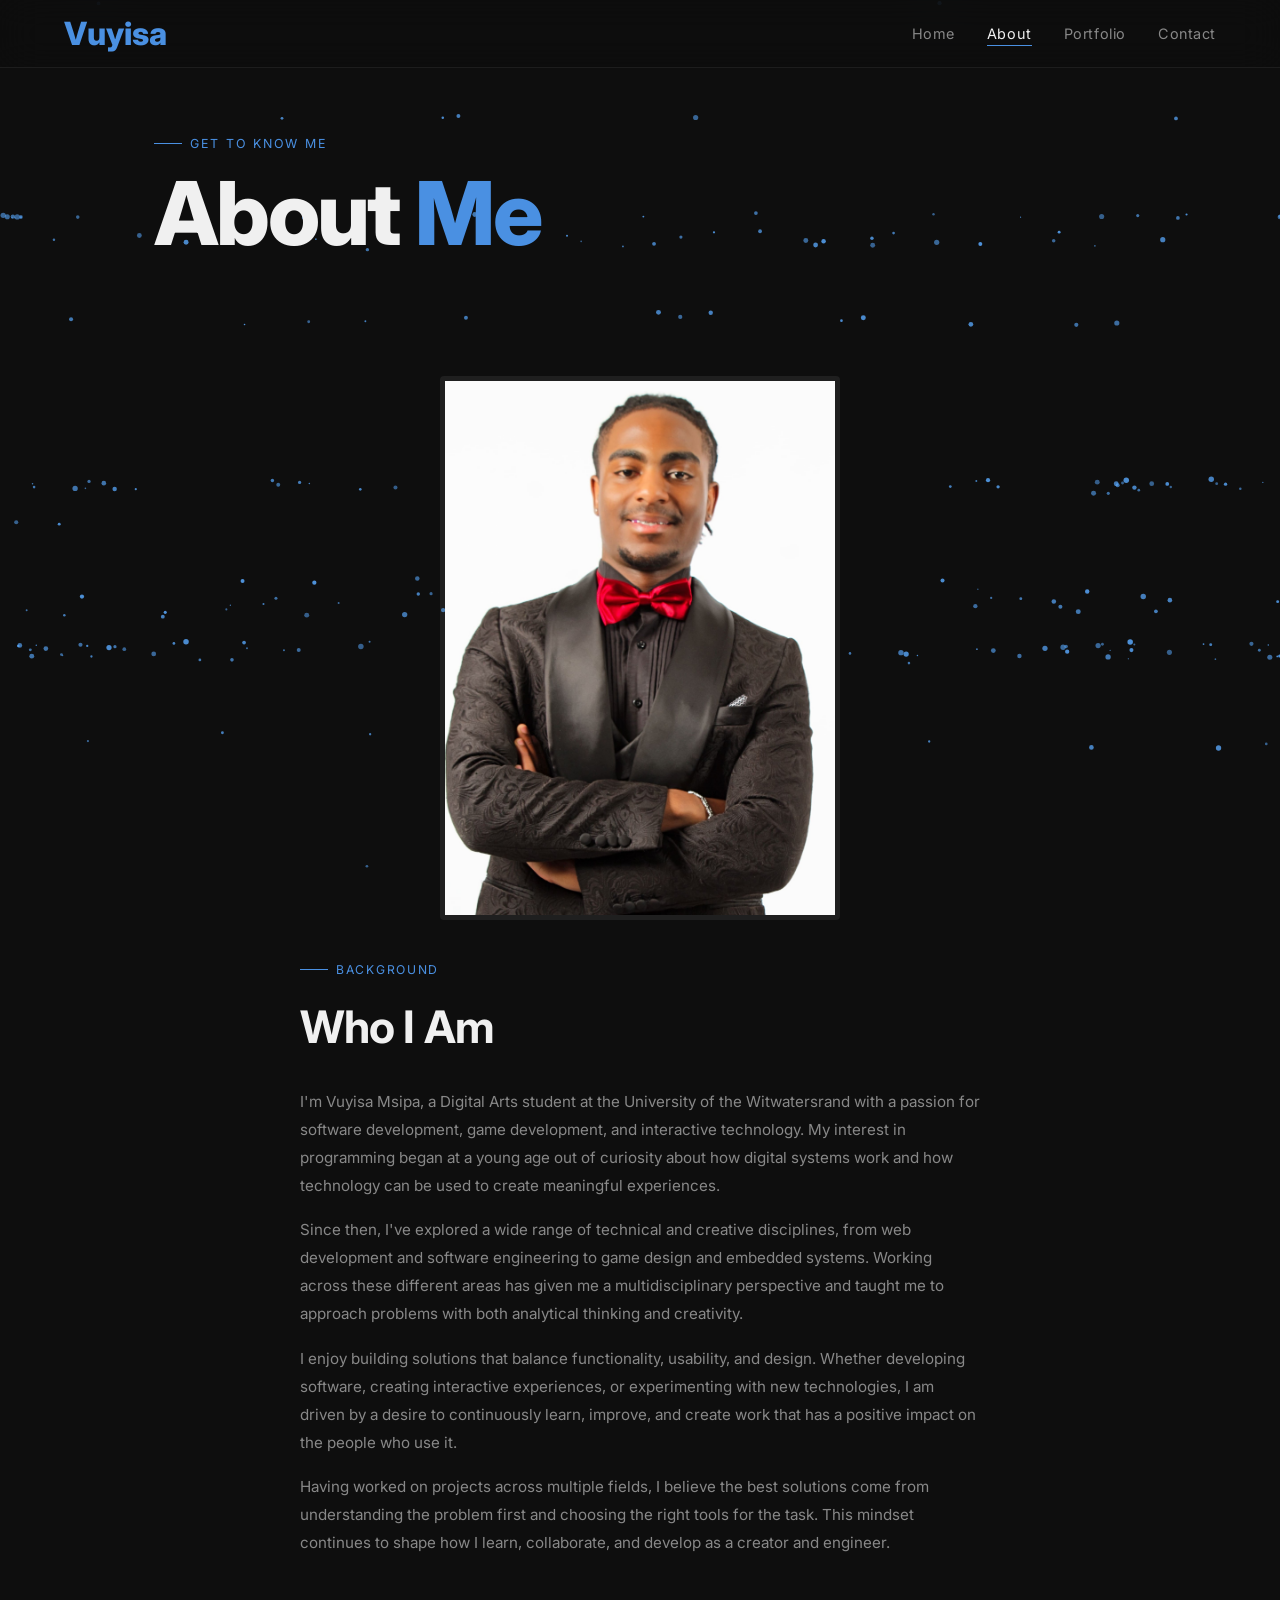
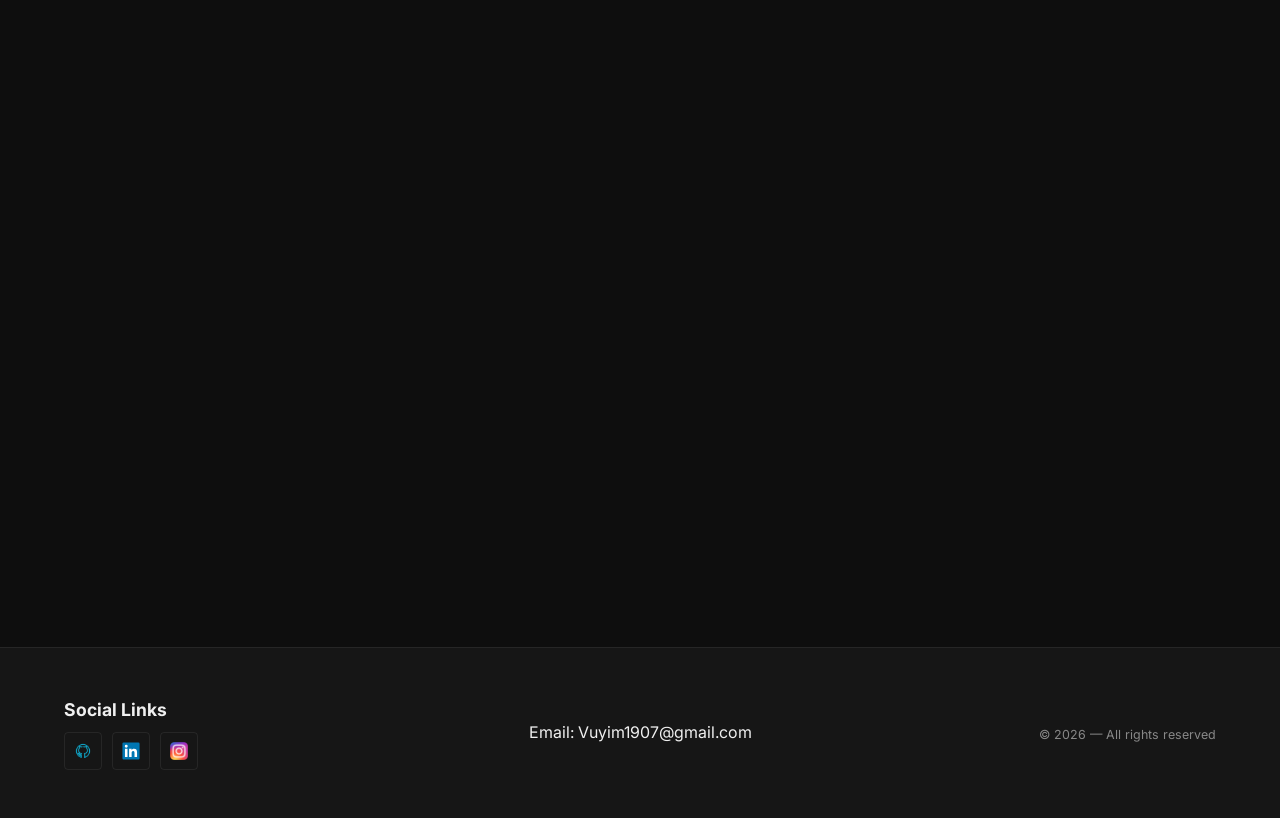
<file: about.html>
<!DOCTYPE html>
<html lang="en">
<head>
  <meta charset="UTF-8">
  <meta name="viewport" content="width=device-width, initial-scale=1.0">
  <meta name="description" content="About Vuyisa Msipa — background, achievements, education, career goals, and hobbies.">
  <title>VM - About</title>
  <link rel="preconnect" href="https://fonts.googleapis.com">
  <link rel="preconnect" href="https://fonts.gstatic.com" crossorigin>
  <link href="https://fonts.googleapis.com/css2?family=Inter:wght@300;400;500;600;700;800&display=swap" rel="stylesheet">
  <link rel="stylesheet" href="./CSS/main.css">
  <link rel="stylesheet" href="./CSS/layout.css">
  <link rel="stylesheet" href="./CSS/components.css">
  <link rel="stylesheet" href="./CSS/nav_and_foot.css">
  <link rel="stylesheet" href="./CSS/responsive.css">
  <script src="./JS/loading.js" defer></script>
  <script src="./JS/scroll-animation.js" defer></script>
  <script src="./JS/navigation.js" defer></script>
  <script src="./JS/particles.js" defer></script>
</head>
<body>
  <canvas id="particle-canvas" aria-hidden="true"></canvas>

  <div id="loader">
    <div class="ring-wrapper">
      <div class="ring"></div>
      <span class="loading-text">loading...</span>
    </div>
    <p class="website-name">About</p>
  </div>

  <nav id="nav"></nav>
  <div class="mob-menu" id="mobile-menu"></div>

  <main>
    <header class="page-header">
      <div class="page-kicker">Get to know me</div>
      <h1 class="page-title">About <span>Me</span></h1>
    </header>

    <section class="about-sec">
      <div class="inner">
        <div class="intro-grid reveal">
          <div class="intro-img">
            <img src="./Assets/Images/Me.jpg" alt="Vuyisa Msipa">
          </div>
          <div class="intro-text">
            <div class="sec-label">Background</div>
            <h2 class="sec-title">Who I Am</h2>
            <p>I'm Vuyisa Msipa, a Digital Arts student at the University of the Witwatersrand with a passion for software development, game development, and interactive technology. My interest in programming began at a young age out of curiosity about how digital systems work and how technology can be used to create meaningful experiences.</p>
            <p>Since then, I've explored a wide range of technical and creative disciplines, from web development and software engineering to game design and embedded systems. Working across these different areas has given me a multidisciplinary perspective and taught me to approach problems with both analytical thinking and creativity.</p>
            <p>I enjoy building solutions that balance functionality, usability, and design. Whether developing software, creating interactive experiences, or experimenting with new technologies, I am driven by a desire to continuously learn, improve, and create work that has a positive impact on the people who use it.</p>
            <p>Having worked on projects across multiple fields, I believe the best solutions come from understanding the problem first and choosing the right tools for the task. This mindset continues to shape how I learn, collaborate, and develop as a creator and engineer.</p>
          </div>
        </div>
      </div>
    </section>

    <hr class="divider">

    <section class="about-sec">
      <div class="inner">
        <div class="reveal">
          <div class="sec-label">Recognition</div>
          <h2 class="sec-title">Achievements</h2>
        </div>

        <div class="card reveal">
          <div class="card-head">Awards & Recognition</div>
          <p class="card-desc">A selection of academic, leadership, and sporting achievements that reflect my dedication to excellence, perseverance, and continuous growth.</p>
          <ul class="styled">
            <li>Top Information Technology Student — Grade 11 (2022)</li>
            <li>Certificate of Merit for Information Technology — Grade 10 (2021)</li>
            <li>Certificate of Merit for Academic Excellence — Grade 10 (2021)</li>
            <li>Full Colours for Academics — Grade 11 (2022)</li>
            <li>Half Colours for Academics — Grade 12 (2023)</li>
            <li>Half Colours for 1st team Athletics — 2022 & 2023</li>
            <li>Team Award for 1st Team Soccer — 2022 & 2023</li>
            <li>Caleb Award for Perseverance and Diligence in Assigned Tasks (2023)</li>
            <li>1st Team Tennis Captain — Led and coordinated school tennis team activities (2022–2023)</li>
            <li>1st Team Cricket Player — Participated in and contributed to school cricket team activities (2021–2022)</li>
            <li>Pastoral Mentor — Supported and mentored fellow students while assisting with school events (2022–2023)</li>
          </ul>
        </div>
      </div>
    </section>

    <hr class="divider">

    <section class="about-sec">
      <div class="inner">
        <div class="reveal">
          <div class="sec-label">Education</div>
          <h2 class="sec-title">Education & Qualifications</h2>
        </div>

        <div class="card reveal">
          <div class="card-head">Education & Qualifications</div>
          <p class="card-desc">My academic journey combines engineering, software development, game design, and digital arts, allowing me to approach projects with both technical expertise and creative thinking.</p>

          <div class="kicker">Plan on Pursuing</div>
          <ul class="styled">
            <li>Bachelor of Engineering Science in Digital Arts — University of the Witwatersrand (2024 – Present)</li>
            <li>Information Engineering — University of the Witwatersrand (2027 – 2028)</li>
            <li>Software Development and Programming</li>
            <li>Game Design and Interactive Media</li>
            <li>Web Development and User Experience Design</li>
            <li>Creative Technology and Digital Innovation</li>
          </ul>

          <div class="kicker">Completed Qualifications</div>
          <ul class="styled">
            <li class="mb-1">National Senior Certificate — Christ Church Preparatory School & College (2023)</li>
          </ul>

          <div class="text-center">
            <a href="./Assets/DemoCV.pdf" class="btn-p" download>Download CV ↓</a>
          </div>
        </div>
      </div>
    </section>

    <hr class="divider">

    <section class="about-sec">
      <div class="inner">
        <div class="reveal">
          <div class="sec-label">Looking ahead</div>
          <h2 class="sec-title">Career Goals</h2>
        </div>

        <div class="reveal">
          <div class="goals-grid">
            <div class="goal-card">
              <h4>Short-term</h4>
              <p>Secure an internship, graduate programme, or entry-level role where I can apply and expand my skills in software development, game design, and digital technologies. My goal is to gain more hands-on experience, contribute to meaningful projects, and continue developing my programming, design, and problem-solving abilities through both professional experience and further academic learning.</p>
            </div>
            <div class="goal-card">
              <h4>Long-term</h4>
              <p>Become an Information Engineer and software professional who develops innovative digital systems, software solutions, and interactive experiences that create real-world impact. I aspire to solve meaningful challenges through technology, contribute to innovation, and help build solutions that improve lives and drive progress within the Fourth Industrial Revolution.</p>
            </div>
          </div>

          <div class="card mt-16">
            <div class="card-head">What drives me</div>
            <p class="card-desc mb-0">I'm driven by a passion for technology and its potential to solve problems. From software engineering and game development to digital systems and emerging technologies, I enjoy transforming ideas into practical, engaging, and impactful solutions. I believe innovation happens when curiosity, creativity, and technical expertise come together, and I am committed to continuously learning, growing, and contributing to a better future through technology.</p>
          </div>
        </div>
      </div>
    </section>

    <hr class="divider">

    <section class="about-sec">
      <div class="inner">
        <div class="reveal">
          <div class="sec-label">Beyond the screen</div>
          <h2 class="sec-title">My Hobbies</h2>
        </div>
        <div class="card reveal">
          <div class="card-head">What I do in my free time</div>
          <p class="card-desc">Outside of technology, I enjoy a variety of creative and active activities that help me maintain balance and inspire new ideas. Music has always been an important part of my life, and I enjoy playing both the electric guitar and piano. I stay active through football, skateboarding, and regular gym training, while gaming continues to fuel my interest in interactive experiences, design, and problem-solving. I'm also a passionate movie enthusiast and enjoy spending quality time with my dogs. My curiosity goes beyond software into technology itself, and I often find myself troubleshooting, repairing, and learning how different devices and systems work. Whether I'm creating, learning, building, or exploring new ideas, I enjoy opportunities that challenge me to grow both personally and professionally.</p>
          <div class="hobbies-img">
            <img src="./Assets/Images/hobbies.png" alt="Activities and hobbies">
          </div>
        </div>
      </div>
    </section>
  </main>

  <footer></footer>
</body>
</html>
</file>
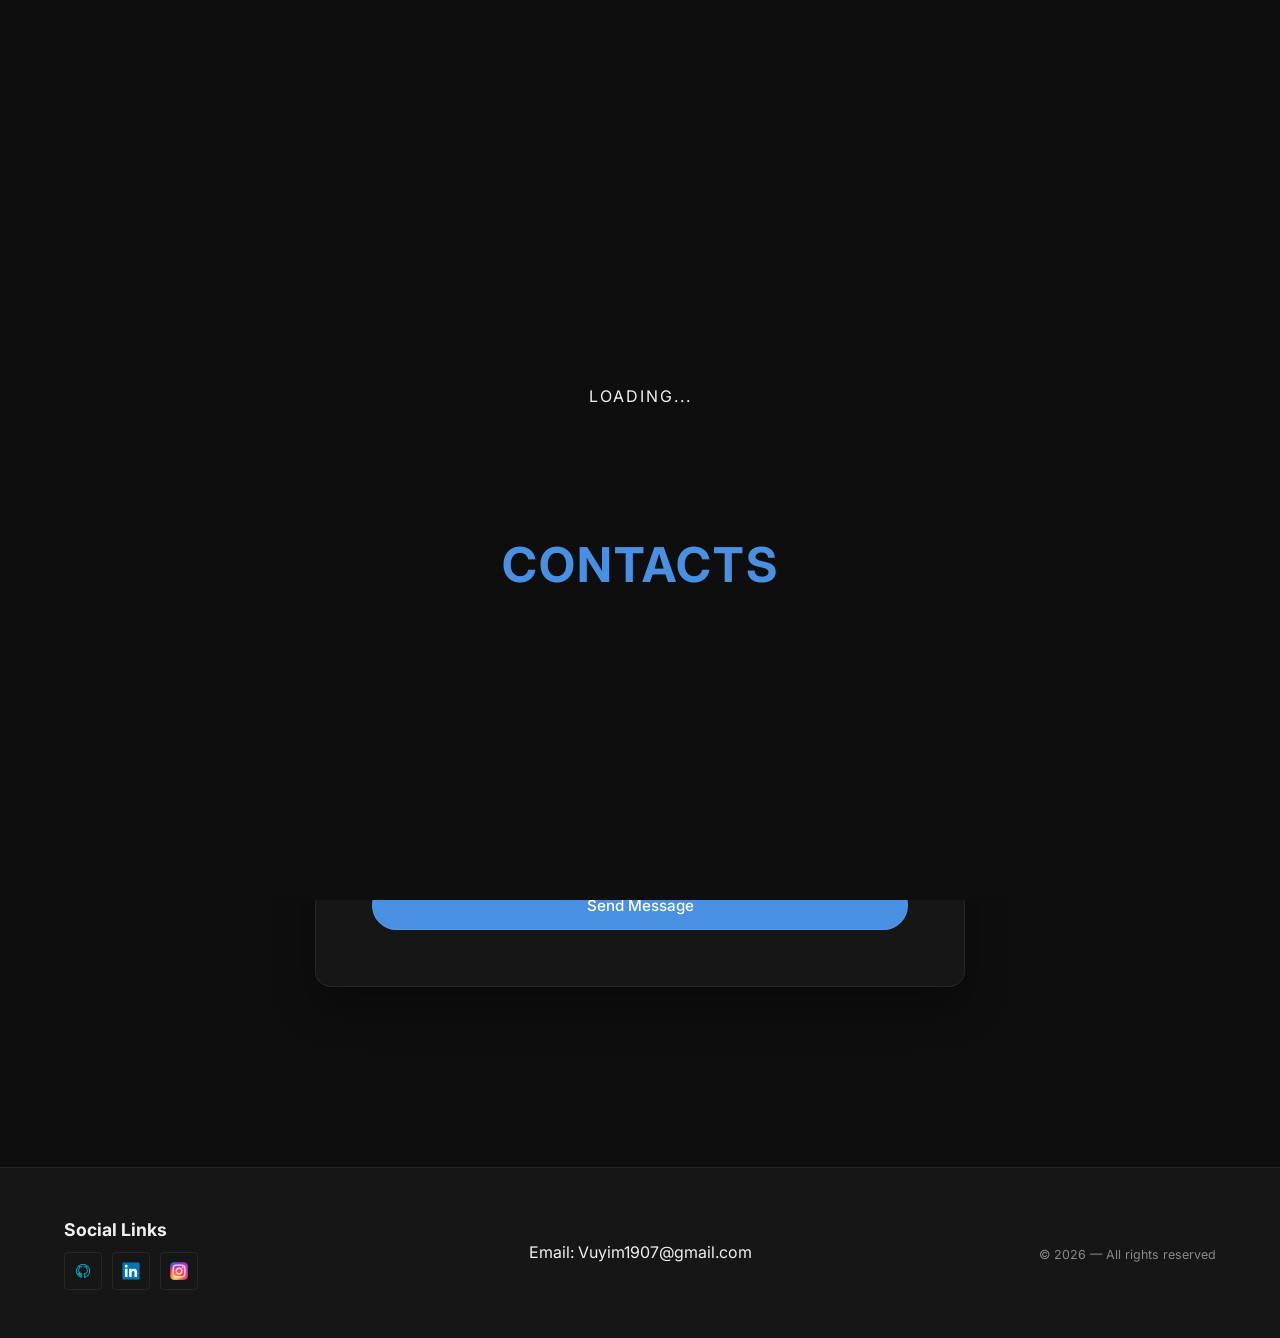
<file: contact.html>
<!DOCTYPE html>
<html lang="en">
<head>
  <meta charset="UTF-8">
  <meta name="viewport" content="width=device-width, initial-scale=1.0">
  <meta name="description" content="Contact Vuyisa Msipa — send a message or connect via social links.">
  <title>VM - Contact</title>
  <link rel="preconnect" href="https://fonts.googleapis.com">
  <link rel="preconnect" href="https://fonts.gstatic.com" crossorigin>
  <link href="https://fonts.googleapis.com/css2?family=Inter:wght@300;400;500;600;700;800&display=swap" rel="stylesheet">
  <link rel="stylesheet" href="./CSS/main.css">
  <link rel="stylesheet" href="./CSS/layout.css">
  <link rel="stylesheet" href="./CSS/components.css">
  <link rel="stylesheet" href="./CSS/nav_and_foot.css">
  <link rel="stylesheet" href="./CSS/responsive.css">
  <script src="./JS/loading.js" defer></script>
  <script src="./JS/navigation.js" defer></script>
  <script src="./JS/scroll-animation.js" defer></script>
  <script src="./JS/form-validation.js" defer></script>
  <script src="./JS/particles.js" defer></script>
</head>
<body>
  <canvas id="particle-canvas" aria-hidden="true"></canvas>

  <div id="loader">
    <div class="ring-wrapper">
      <div class="ring"></div>
      <span class="loading-text">loading...</span>
    </div>
    <p class="website-name">Contacts</p>
  </div>

  <nav id="nav"></nav>
  <div class="mob-menu" id="mobile-menu"></div>

  <main>
    <header class="page-header">
        <div class="page-kicker">Get in touch</div> 
      <h1 class="page-title">Contact <span>Me</span></h1>
      <p class="contact-intro">Have a project in mind or just want to connect? Feel free to reach out.</p>
    </header>

    <section class="contact-sec">
      <div class="form-wrapper reveal">
        <div class="form-card">
          <div id="contact-form">
            <div class="field">
              <label for="name">Your Name</label>
              <input type="text" id="name" placeholder="Your Name" autocomplete="name">
              <div class="err" id="name-err">Please enter your name</div>
            </div>
            <div class="field">
              <label for="email">Your Email</label>
              <input type="email" id="email" placeholder="Your Email" autocomplete="email">
              <div class="err" id="email-err">Please enter a valid email</div>
            </div>
            <div class="field">
              <label for="message">Your Message</label>
              <textarea id="message" placeholder="Your Message"></textarea>
              <div class="err" id="msg-err">Please enter a message</div>
            </div>
            <button class="btn-submit" id="submit-btn" type="button">Send Message</button>
          </div>

          <div class="form-success" id="form-success">
            ✓ Message sent successfully!<br>
            <span class="form-success-note">I'll be in touch within 1–2 business days.</span>
          </div>
        </div>
      </div>
    </section>
  </main>

  <footer></footer>
</body>
</html>
</file>
<file: CSS/main.css>
*{ margin: 0; padding: 0; box-sizing: border-box; font-family: Inter, sans-serif;}
:root {
  --bg: #0e0e0e; --section-area-bg: #161616; --surface2: #1f1f1f;
  --border: rgba(255,255,255,.07); --accent: #4A90E2;
  --accent-dim:    rgba(74,144,226,.15); --accent-glow:   rgba(74,144,226,.3);
  --accent-border: rgba(74,144,226,.35); --accent-tint:   rgba(74,144,226,.08);
  --text: #f0f0f0; --muted: #888; --subtle: #444;
}
html { scroll-behavior: smooth; }
html.loading { overflow: hidden; }/* prevent scrolling before done loading */
body {
  background: var(--bg); color: var(--text); overflow-x: hidden; line-height: 1.6; transition: opacity .3s ease;
}
body.page-exit { opacity: 0; pointer-events: none; }

/* loading screen */
.website-name { font-size: 48px; font-weight: 700; color: var(--accent); letter-spacing: 2px; text-transform: uppercase; }
.loading-text  { color: var(--text); font-size: 16px; text-transform: uppercase; letter-spacing: 2px; animation: pulse-text 2s ease-in-out infinite; }

#loader {
  position: fixed; inset: 0; background: var(--bg); z-index: 9999;
  display: flex; flex-direction: column; justify-content: center; align-items: center;
  transition: opacity .6s ease, visibility .6s ease;
}
#loader.done { opacity: 0; visibility: hidden; pointer-events: none; }

.ring-wrapper { position: relative; width: 200px; height: 200px; display: flex; justify-content: center; align-items: center; margin-bottom: 30px; }
.ring         { position: absolute; inset: 0; border-radius: 50%; animation: shiny-ring 2s linear infinite; }

#particle-canvas { position: fixed; top: 0; left: 0; width: 100vw; height: 100vh; display: block; z-index: -1; pointer-events: none; }

.reveal         { opacity: 0; transform: translateY(28px); transition: opacity .6s, transform .6s; }
.reveal.visible { opacity: 1; transform: none; }

@keyframes shiny-ring {
  0%   { transform: rotate(0deg);   box-shadow: 1px 5px 2px var(--accent); }
  50%  { transform: rotate(180deg); box-shadow: 1px 5px 7px var(--surface2); }
  100% { transform: rotate(360deg); box-shadow: 1px 5px 2px var(--accent); }
}
@keyframes pulse-text {
  0%, 100% { opacity: 1;    color: var(--text); }
  50%       { opacity: .15; color: var(--bg);   }
}
</file>
<file: CSS/layout.css>
.inner { max-width: 1100px; margin: 0 auto; }

.page-header { 
  padding: clamp(7rem, 14vh, 10rem) clamp(1.5rem, 5vw, 4rem) clamp(2rem, 4vw, 3rem); max-width: 1100px; margin: 0 auto; 
}

.page-kicker { 
  display: inline-flex; align-items: center; gap: 8px;font-size: .78rem; 
  color: var(--accent); letter-spacing: .14em; text-transform: uppercase; margin-bottom: 1rem; 
}

.page-kicker::before { content: ''; width: 28px; height: 1px; background: var(--accent); }

.page-title {font-size: clamp(3rem, 7vw, 5.5rem); font-weight: 800; line-height: 1; letter-spacing: -.03em; margin-bottom: 1.2rem;}

.page-title span { color: var(--accent); }

.page-intro { color: var(--muted); line-height: 1.8; max-width: 600px;}

/* Section Specific Layouts */
.hero { 
  min-height: 100vh; padding: clamp(6rem, 12vh, 10rem) clamp(1.5rem, 5vw, 4rem) 5rem; 
  position: relative; display: grid; grid-template-columns: 1fr 1fr; 
  align-items: center; gap: 4rem; max-width: 1200px; margin: 0 auto; 
}

.about-sec { padding: clamp(2rem, 4vw, 4rem) clamp(1.5rem, 5vw, 4rem); }

.intro-grid { 
  display: grid; grid-template-columns: 1fr; gap: 2rem;                 
  align-items: start; max-width: 680px;margin: 0 auto; 
}
.skills-sec { 
  background: var(--section-area-bg); border-top: 1px solid var(--border); 
  border-bottom: 1px solid var(--border); 
  padding: clamp(4rem, 8vw, 7rem) clamp(1.5rem, 5vw, 4rem); 
}
.skills-lay { display: grid; grid-template-columns: 1fr 1.15fr; gap: 48px; align-items: start; }
.proj-sec { padding: clamp(4rem, 8vw, 7rem) clamp(1.5rem, 5vw, 4rem); }
.proj-grid { display: grid; grid-template-columns: repeat(3, 1fr); gap: 24px; max-width: 1200px; margin: 0 auto; }
.projects-sec { padding: 0 clamp(1.5rem, 5vw, 4rem) clamp(4rem, 8vw, 7rem); }
.proj-stack { display: flex; flex-direction: column; gap: 2px; }
.contact-sec { padding: 0 clamp(1.5rem, 5vw, 4rem) clamp(4rem, 8vw, 7rem); }
.cta-sec { padding: clamp(3rem, 6vw, 5rem) clamp(1.5rem, 5vw, 4rem); }

/* section lines */
.divider { border: none; border-top: 1px solid var(--border); margin: clamp(2rem, 4vw, 4rem) clamp(1.5rem, 5vw, 4rem); }
</file>
<file: CSS/components.css>
/*Labels*/
.sec-label, .kicker{
  display: inline-flex; align-items: center; gap: 8px;
  font-size: .76rem; color: var(--accent); letter-spacing: .14em; text-transform: uppercase;
}
.sec-label::before, .kicker::before{content: ''; width: 28px; height: 1px; background: var(--accent);}
.sec-label { margin-bottom: .8rem;}
.kicker    { margin-bottom: 1.4rem;}

.sec-title { font-size: clamp(1.8rem,3.5vw,2.8rem); font-weight: 700; letter-spacing: -.02em; margin-bottom: 1.5rem;}

.tw-wrap { font-size: clamp(.95rem,1.5vw,1.05rem); color: var(--text); margin-bottom: 1.6rem; min-height: 1.6em;}
.tw-wrap::after { content: '|'; color: var(--accent); animation: blink .7s step-end infinite;}
@keyframes blink { 50% { opacity: 0; }}


/*Buttons*/
.btn-p, .btn-submit{
  display: inline-flex; 
  background: var(--accent); color: #fff;  cursor: pointer;
  border: 1px solid var(--border); border-radius: 50px; font-size: .9rem; font-weight: 500;
  text-decoration: none;
  transition: transform .2s, box-shadow .2s;
}
.btn-p:hover, .btn-submit:hover{ transform: translateY(-2px); box-shadow: 0 8px 24px var(--accent-glow);}
.btn-p { padding: .75rem 1.75rem; }
.btn-submit{ width: 100%; padding: .9rem 1.5rem; justify-content: center; margin-top: .5rem; font-size: .95rem;}


/*Cards*/
.card{
  background: var(--section-area-bg); border: 1px solid var(--border);
  border-radius: 4px; padding: 2rem; margin-bottom: 2px;
  max-width: 900px; margin-inline: auto;
}
.card:hover { border-color: var(--accent-dim);}

.card-head { font-weight: 700; font-size: 1.1rem; margin-bottom: 1rem; display: flex; align-items: center; gap: 10px;}
.card-head::before { content: ''; width: 4px; height: 18px; background: var(--accent); border-radius: 2px;}
.card-desc { color: var(--muted); font-size: .9rem; line-height: 1.7; margin-bottom: 1.2rem;}

.cta-box {
  background: var(--section-area-bg); border: 1px solid var(--border);
  border-radius: 4px; padding: 3rem; text-align: center;
  max-width: 1100px; margin: 0 auto;
}
.cta-box h3 { font-size: clamp(1.4rem,2.5vw,2rem); font-weight: 700; margin-bottom: .8rem; }
.cta-box p  { color: var(--muted); font-size: .95rem; line-height: 1.7; max-width: 500px; margin: 0 auto 2rem;}


/*Lists & Goal Cards*/
ul.styled{ display: flex; flex-direction: column; gap: 8px; }
ul.styled li{ display: flex; align-items: flex-start; gap: 10px; color: var(--muted); font-size: .9rem;}
ul.styled li::before{ content: '→'; color: var(--accent); font-size: .8rem; flex-shrink: 0; margin-top: 2px;}

.goals-grid{ display: grid; grid-template-columns: 1fr 1fr; gap: 10px; max-width: 900px; margin: 0 auto;}
.goal-card { background: var(--surface2); border: 1px solid var(--border); border-radius: 4px; padding: 1.4rem;}
.goal-card h4 { font-size: .95rem; font-weight: 700; margin-bottom: .6rem; color: var(--accent);}
.goal-card p  { color: var(--muted); font-size: .88rem;}

/*Images & Profile Visuals*/
.intro-img {height:100%; border-radius: 4px;border: 5px solid var(--border);max-width:400px;margin: 0 auto;}
.intro-img img,.hobbies-img img {width: 100%;height: 100%;}
.hobbies-img {border-radius: 4px; border: 1px solid var(--border); margin-top: 1.5rem; }

.photo-frame { position: relative; width: clamp(220px,32vw,360px); border-radius: 16px; }
.photo-frame::before{
  content: ''; position: absolute; inset: -12px; border-radius: 50%;
  border: 1px solid var(--accent-glow); animation: pulse 3s ease-in-out infinite;
}
.photo-frame::after{
  content: ''; position: absolute; inset: -24px; border-radius: 50%;
  border: 1px solid var(--accent-tint); animation: pulse 3s 1s ease-in-out infinite;
}

.photo-frame img{width: 100%; height: 100%; border-radius: 50%;border: 3px solid var(--surface2);}

@keyframes pulse{
  0%, 100%{ transform: scale(1);    opacity: 1; }
  50%{ transform: scale(1.04); opacity: .6; }
}

/*Skills & Strengths*/
.sk-tech-label{ font-size: .68rem; color: var(--muted); text-transform: uppercase; margin-bottom: 14px; font-weight: 500;}
.sk-divider{ width: 100%; height: 1px; background: var(--border); margin: 20px 0;}
.skills-grid{ display: grid; grid-template-columns: repeat(4,1fr); gap: 8px;}

.sk, .strength-card{
  background: var(--surface2); border: 1px solid var(--border); border-radius: 10px;
  transition: border-color .2s, background .2s, transform .2s;
}
.sk:hover, .strength-card:hover{ border-color: var(--accent); background: var(--accent-dim); transform: translateY(-2px); }

.sk{
  aspect-ratio: 1; display: flex; flex-direction: column;
  align-items: center; justify-content: center; gap: 7px; padding: 14px 8px 10px;
  opacity: 0;
}
.sk.visible{ opacity: 1;}
.sk img { width: 26px; height: 26px; }
.sk span{ font-size: .58rem; color: var(--muted); text-align: center; }

.skills-desc { color: var(--muted); line-height: 1.8; font-size: .9rem; font-weight: 300; margin: 0; }

.core-strengths{ display: grid; grid-template-columns: repeat(2,1fr); gap: 8px; max-width: 560px; }
.strength-card{min-height: 52px; display: flex; align-items: center; justify-content: flex-start;gap: 12px; padding: .85rem 1.25rem;
}
.strength-card::before{ content: ''; width: 6px; height: 6px; border-radius: 50%; background: var(--border);transition: background .2s; }
.strength-card:hover::before{ background: var(--accent); }
.strength-card h4{ margin: 0; font-size: .85rem; color: var(--text); transition: color .2s; }
.strength-card:hover h4{ color: var(--accent); }


/*Project image base*/
.pc-img img, .pc-thumb img{
  width: 100%; height: 100%; 
  filter: grayscale(25%) brightness(.85);
  transition: filter .45s, transform .45s;
}
.proj-grid .pc:hover .pc-img img,
.proj-stack .pc:hover .pc-thumb img { filter: none; transform: scale(1.05);}


/*Home Project Grid*/
.proj-grid .pc {
  background: var(--section-area-bg); border: 1px solid var(--border);
  border-radius: 16px; overflow: hidden; transition: border-color .3s, transform .3s;
  display: flex; flex-direction: column;
}
.proj-grid .pc:hover{ border-color: var(--accent-border); transform: translateY(-4px);}
.proj-grid .pc-img {
  height: 220px;
  overflow: hidden;
  flex-shrink: 0;
}
.pc-body{ padding: 1.2rem 1.4rem; display: flex; flex-direction: column; flex: 1; }

.pc-link{
  align-self: flex-start;
  padding: .4rem .9rem; border-radius: 2px; background: transparent;
  border: 1px solid var(--subtle); color: var(--muted);
  font-size: .76rem; font-weight: 500; letter-spacing: .04em;
  text-decoration: none; cursor: pointer;
  transition: border-color .2s, color .2s, gap .2s;
}
.pc-link:hover{border-color: var(--accent); color: var(--accent); gap: 14px;}

.pc-title{font-weight: 600; }
.proj-grid .pc-title{font-size: 1rem; margin-bottom: .5rem;}
.proj-grid .pc-desc{color: var(--muted); font-size: .85rem; line-height: 1.65; margin-bottom: 1rem; flex: 1;}


/*Portfolio Project Stack*/
.proj-stack .pc{
  background: var(--section-area-bg); border: 1px solid var(--border);
  border-radius: 16px; overflow: hidden;
  display: grid; grid-template-columns: 380px 1fr;
  opacity: 0; transform: translateY(30px);
  transition: opacity .6s, transform .6s, border-color .3s;
}
.proj-stack .pc.visible{ opacity: 1; transform: none; }
.proj-stack .pc:hover{ border-color: var(--accent-border); }
.proj-stack .pc:nth-child(even) { direction: rtl; }
.proj-stack .pc:nth-child(even) * { direction: ltr; }

.pc-info{ padding: 2rem 2.2rem; display: flex; flex-direction: column; justify-content: center; gap: 14px; }
.pc-num { font-size: .72rem; color: var(--subtle); letter-spacing: .1em; }
.proj-stack .pc-title{ font-size: 1.25rem; }
.proj-stack .pc-desc{ color: var(--muted); font-size: .88rem; line-height: 1.7; }
.pc-tags{ display: flex; flex-wrap: wrap; gap: 6px; }

.tag{
  font-size: .72rem; color: var(--accent); background: var(--accent-tint);
  border: 1px solid var(--accent-border); border-radius: 4px; padding: 3px 10px;letter-spacing: .04em;
}
.pc-btn {
  align-self: flex-start; 
  padding: .6rem 1.4rem; border-radius: 2px; background: transparent;
  border: 1px solid var(--subtle); color: var(--muted);
  font-size: .85rem; font-weight: 500; letter-spacing: .04em;
  transition: border-color .2s, color .2s, gap .2s;
}
.pc-btn:hover{border-color: var(--accent); color: var(--accent); gap: 14px; cursor: pointer; }


/*Contact Form*/
.form-card{
  background: var(--section-area-bg); border: 1px solid var(--border);
  border-radius: 16px; padding: clamp(2.5rem,6vw,3.5rem);
  box-shadow: 0 20px 40px rgba(0,0,0,.3);
}
.field{ margin-bottom: 2rem; }
.field label{ font-size: .72rem; color: var(--accent); letter-spacing: .1em; text-transform: uppercase; margin-bottom: .5rem; }
.field input,.field textarea{ 
  width: 100%; background: var(--surface2); border: 1px solid var(--border); border-radius: 8px;
  padding: 1.1rem 1.25rem; color: var(--text); font-size: .95rem; line-height: 1.5;
  transition: border-color .2s, background-color .2s; outline: none; resize: vertical; }
.field input:focus,.field textarea:focus{ border-color: var(--accent); background: var(--bg); }
.field input::placeholder,.field textarea::placeholder{ color: var(--subtle); }
.field textarea{ min-height: 165px; }
.form-success {  display: none; text-align: center; padding: 2rem; color: var(--accent); font-size: .95rem;}
.form-success.show { 
  display: flex; flex-direction: column; justify-content: center; align-items: center; 
  min-height: 380px; width: 100%;animation: fadeIn 0.4s ease-in-out forwards;
}

@keyframes fadeIn {
from { opacity: 0; transform: translateY(10px); }
to { opacity: 1; transform: translateY(0); }
}

.err{ color: rgb(199,18,27); font-size: .78rem; margin-top: 4px; display: none; }
.err.show{ display: block; }


/*Hero Animations*/
.hero-text { opacity: 0; transform: translateY(24px); animation: heroIn .8s  .9s cubic-bezier(.4,0,.2,1) forwards; }
.hero-vis  { opacity: 0; animation: heroIn .8s 1.1s cubic-bezier(.4,0,.2,1) forwards; display: flex; align-items: center; justify-content: center; }
@keyframes heroIn { to { opacity: 1; transform: none; } }

.scroll-ind {
  position: absolute; bottom: 2rem; left: 50%; transform: translateX(-50%);
  display: flex; flex-direction: column; align-items: center; gap: 6px;
  color: var(--muted); font-size: .68rem; letter-spacing: .1em;
  animation: bob 2s ease-in-out infinite;
}
.scroll-ind::after{ content: ''; width: 1px; height: 40px; background: linear-gradient(var(--muted), transparent); }
@keyframes bob{
  0%, 100%{ transform: translateX(-50%) translateY(0); }
  50%{ transform: translateX(-50%) translateY(6px); }
}

/*Utilities*/
.text-accent{ color: var(--accent); }
.text-center{ text-align: center; }
.intro-text p{ color: var(--muted); line-height: 1.85; font-size: .95rem; }
.intro-text p + p { margin-top: 1rem; }
.section-header-centered{ text-align: center; margin-bottom: 3rem; }
.centered-label{ justify-content: center; transform: translateX(14px); }
.large-title{ font-size: 3rem; margin-bottom: 0; }
.left-label{ text-align: left; margin-bottom: 14px; }
.btn-wrapper-centered{ text-align: center; margin-top: 4rem; }
.contact-intro{ text-align: center; margin: 0 auto; }
.form-wrapper{ max-width: 650px; margin: 0 auto; }
.form-success-note{ color: var(--muted); font-size: .82rem; }
.mb-1{ margin-bottom: 1rem; }
.mt-16{ margin-top: 16px; }
.mb-0{ margin-bottom: 0; }
</file>
<file: CSS/nav_and_foot.css>
/* Navigation Bar */
nav { 
  position: fixed; top: 0; left: 0; right: 0; 
  z-index: 1000; display: flex; align-items: center; justify-content: space-between; 
  padding: 0 clamp(1.5rem, 5vw, 4rem); height: 68px; 
  background: rgba(14, 14, 14, .97); backdrop-filter: blur(20px); 
  border-bottom: 1px solid var(--border);
}

.nav-logo { 
  font-weight: 800; font-size: 2rem; color: var(--accent); 
  text-decoration: none; position: relative; 
}

.nav-links { 
  display: flex; gap: 2rem; list-style: none; 
}

.nav-links a { 
  color: var(--muted); text-decoration: none; font-size: .9rem; letter-spacing: .04em; 
  transition: color .2s; position: relative; 
}

.nav-links a::after { 
  content: ''; position: absolute; bottom: -4px; left: 0; right: 0; height: 1px; 
  background: var(--accent);  transform: scaleX(0); transform-origin: left; transition: transform .25s; 
}

.nav-links a:hover { 
  color: var(--text); 
}

.nav-links a:hover::after, 
.nav-links a.active::after { 
  transform: scaleX(1); 
}

.nav-links a.active { 
  color: var(--text); 
}

/* Responsive Hamburger Layout Components */
.ham {display: none; flex-direction: column; gap: 5px; background: none; border: none; padding: 4px;}

.ham span { width: 24px; height: 1.5px; background: var(--text); transition: transform .3s, opacity .3s; display: block;}

/* Mobile Slide Overlay Menu */
.mob-menu { 
  display: none; position: fixed; top: 68px; left: 0; right: 0; bottom: 0; background: rgba(14, 14, 14, .75);
  backdrop-filter: blur(12px);-webkit-backdrop-filter: blur(12px);z-index: 999; 
  flex-direction: column; align-items: center; justify-content: center; gap: 2.5rem; 
}

.mob-menu.open { display: flex; }

.mob-menu a { font-size: 2rem; font-weight: 700; color: var(--text); text-decoration: none; transition: color .2s; }

.mob-menu a:hover { color: var(--accent); }

/*Footer*/
footer { 
  background: var(--section-area-bg); border-top: 1px solid var(--border); padding: 3rem clamp(1.5rem, 5vw, 4rem); 
  display: grid;grid-template-columns: 1fr auto 1fr;align-items: center;gap: 2rem; margin-top: clamp(3rem, 6vw, 6rem); 
}
.f-logo { font-weight: 700; font-size: 1.1rem; }

.f-copy { color: var(--muted); font-size: .78rem; margin-top: 4px; }

/* Social Links & Icons */
.soc-row { display: flex; gap: 10px; }

.soc { 
  display: inline-flex; align-items: center; justify-content: center; width: 38px; height: 38px; 
  border: 1px solid var(--border); border-radius: 4px; text-decoration: none; transition: border-color .2s ease; 
}

.soc:hover {border-color: var(--accent);}

.soc img {width: 18px;height: 18px;object-fit: contain;transition: opacity 0.2s ease;}

.soc:hover img {opacity: 0.8;}

.f-col { display: flex; flex-direction: column; gap: 8px; }
</file>
<file: CSS/responsive.css>
/* Tablet responsive */
@media(max-width: 768px) {
  .hero { grid-template-columns: 1fr; text-align: center; padding-top: 8rem; }
  .hero-vis { order: -1; }
  .photo-frame { width: 180px; }
  .hero-desc { max-width: 100%; margin-inline: auto; }
  .kicker { justify-content: center; }
  .skills-lay { grid-template-columns: 1fr; gap: 2rem; }
  .nav-links { display: none; }
  .ham { display: flex; }

  /* Home project grid */
  .proj-grid { grid-template-columns: 1fr; }
  .proj-grid .pc { flex-direction: row; }
  .proj-grid .pc-img { width: 200px; height: auto; flex-shrink: 0; }
  .proj-grid .pc-img img { object-fit: cover; }
  .proj-grid .pc:nth-child(even) { flex-direction: row-reverse; }

  .proj-stack .pc { grid-template-columns: 260px 1fr; }
}

/* Mobile responsive */
@media(max-width: 468px) {
  .goals-grid { grid-template-columns: 1fr; }

  /* Home grid */
  .proj-grid .pc,
  .proj-grid .pc:nth-child(even) { flex-direction: column; }
  .proj-grid .pc-img { width: 100%; height: 220px; }

  /* Portfolio stack */
  .proj-stack .pc { grid-template-columns: 1fr; }
  .proj-stack .pc:nth-child(even) { direction: ltr; }

  footer { grid-template-columns: 1fr; justify-content: center; text-align: center; gap: 2.5rem; }
  footer div { display: flex; flex-direction: column; align-items: center; text-align: center; }
  .soc-row { flex-direction: row; }
}
</file>
